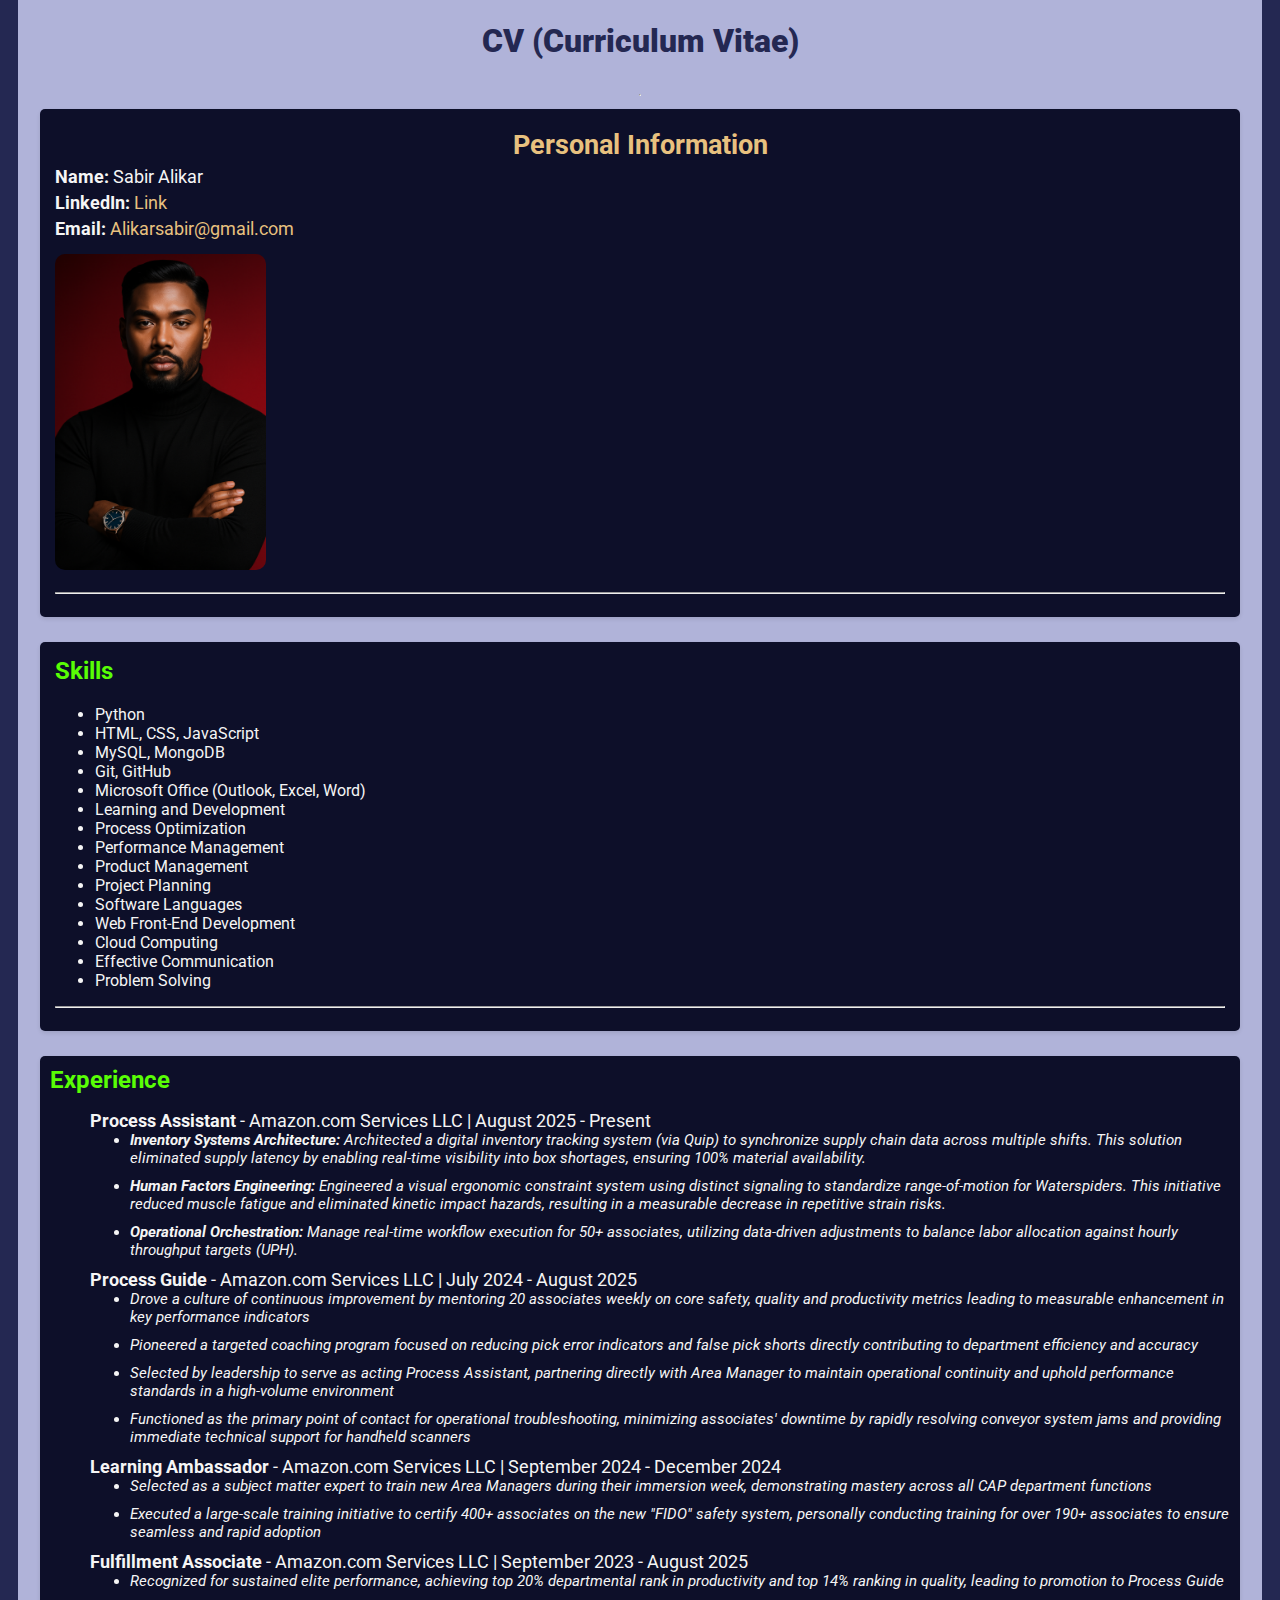
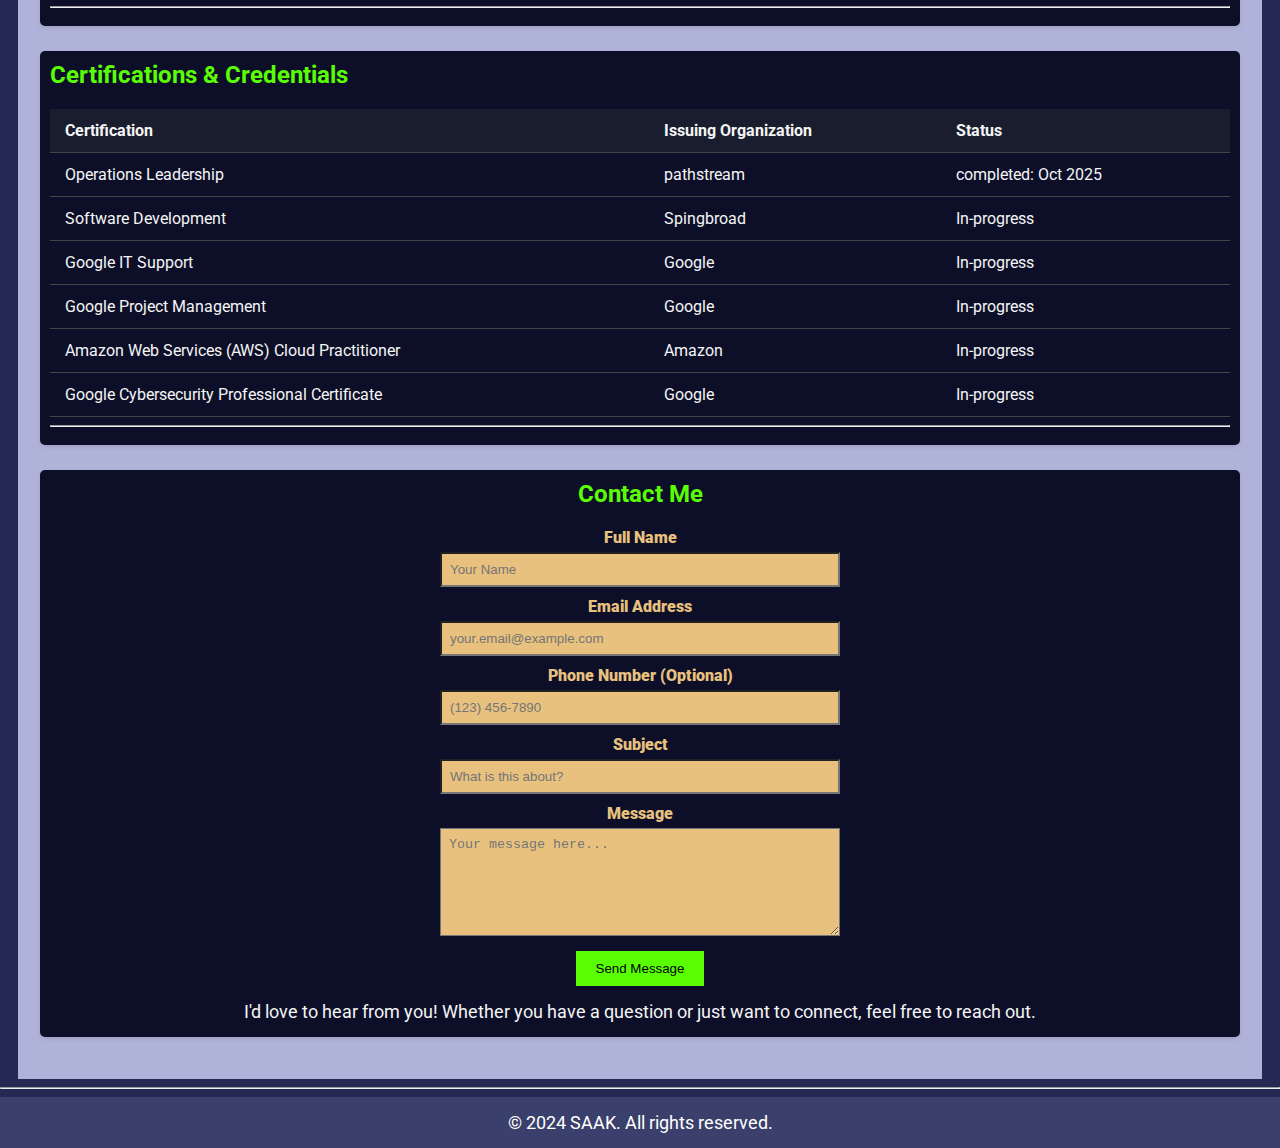
<file: Index.html>
<!DOCTYPE html>
<html lang="en">
<head>
    <meta charset="UTF-8">
    <meta name="viewport" content="width=device-width, initial-scale=1.0">
    <title>Sabir Alikar - CV</title>
    <link rel="stylesheet" href="style.css">
</head>
<body>
    <main>
        <h1><strong>CV (Curriculum Vitae)</strong></h1>
        <hr>
        
        <section id="Personal-Info">
            <h2>Personal Information</h2>
            <p><strong>Name:</strong> Sabir Alikar</p>
            <p><strong>LinkedIn:</strong> <a href="https://www.linkedin.com/in/sabir-alikar-5a773a33a/">Link</a></p>
            <p><strong>Email:</strong> <a href="mailto:Alikarsabir@gmail.com">Alikarsabir@gmail.com</a></p>
            <img src="img/5e826c25-2bd0-43ee-8d59-8c9cd4e31d32.png" alt="Profile image">
            <hr>
        </section>

        <section id="Skills">
            <h2>Skills</h2>
            <ul>
                <li>Python</li>
                <li>HTML, CSS, JavaScript</li>
                <li>MySQL, MongoDB</li>
                <li>Git, GitHub</li>
                <li>Microsoft Office (Outlook, Excel, Word)</li>
                <li>Learning and Development</li>
                <li>Process Optimization</li>
                <li>Performance Management</li>
                <li>Product Management</li>
                <li>Project Planning</li>
                <li>Software Languages</li>
                <li>Web Front-End Development</li>
                <li>Cloud Computing</li>
                <li>Effective Communication</li>
                <li>Problem Solving</li>
            </ul>
            <hr>
        </section>

        <section id="Experience">
            <h2>Experience</h2>
            <ul>
                <P> <strong>Process Assistant</strong> - Amazon.com Services LLC | August 2025 - Present</P>
                    <ul>
                        
                        <li>
                <strong>Inventory Systems Architecture:</strong> Architected a digital inventory tracking system (via Quip) to synchronize supply chain data across multiple shifts. This solution eliminated supply latency by enabling real-time visibility into box shortages, ensuring 100% material availability.
            </li>
            
            <li>
                <strong>Human Factors Engineering:</strong> Engineered a visual ergonomic constraint system using distinct signaling to standardize range-of-motion for Waterspiders. This initiative reduced muscle fatigue and eliminated kinetic impact hazards, resulting in a measurable decrease in repetitive strain risks.
            </li>
            
            <li>
                <strong>Operational Orchestration:</strong> Manage real-time workflow execution for 50+ associates, utilizing data-driven adjustments to balance labor allocation against hourly throughput targets (UPH).
            </li>
                      
                    </ul>

                <P> <strong>Process Guide</strong> - Amazon.com Services LLC | July 2024 - August 2025</P>
                    <ul>
                        <li>Drove a culture of continuous improvement by mentoring 20 associates weekly on core safety, quality and productivity metrics leading to measurable enhancement in key performance indicators</li>
                        <li>Pioneered a targeted coaching program focused on reducing pick error indicators and false pick shorts directly contributing to department efficiency and accuracy</li>
                        <li>Selected by leadership to serve as acting Process Assistant, partnering directly with Area Manager to maintain operational continuity and uphold performance standards in a high-volume environment</li>
                        <li>Functioned as the primary point of contact for operational troubleshooting, minimizing associates' downtime by rapidly resolving conveyor system jams and providing immediate technical support for handheld scanners</li>
                    </ul>

                 <p> <strong>Learning Ambassador</strong> - Amazon.com Services LLC | September 2024 - December 2024</p>
                    <ul>
                        <li>Selected as a subject matter expert to train new Area Managers during their immersion week, demonstrating mastery across all CAP department functions</li>
                        <li>Executed a large-scale training initiative to certify 400+ associates on the new "FIDO" safety system, personally conducting training for over 190+ associates to ensure seamless and rapid adoption</li>
                    </ul>
                <p> <strong>Fulfillment Associate</strong> - Amazon.com Services LLC | September 2023 - August 2025</p>
                    <ul>
                        <li>Recognized for sustained elite performance, achieving top 20% departmental rank in productivity and top 14% ranking in quality, leading to promotion to Process Guide</li>
                    </ul>
            </ul>
            <hr>
        </section>

        <section id="Certifications">
            <h2>Certifications & Credentials</h2>
            <table>
                <thead>
                    <tr>
                        <th>Certification</th>
                        <th>Issuing Organization</th>
                        <th>Status</th>
                    </tr>
                </thead>
                <tbody>
                    <tr>
                        <td>Operations Leadership</td>
                        <td>pathstream</td>
                        <td>completed: Oct 2025</td>
                    </tr>
                    <tr>
                        <td>Software Development</td>
                        <td>Spingbroad</td>
                        <td>In-progress</td>
                    </tr>
                    <tr>
                        <td>Google IT Support</td>
                        <td>Google</td>
                        <td>In-progress</td>
                    </tr>
                    <tr>
                        <td>Google Project Management</td>
                        <td>Google</td>
                        <td>In-progress</td>
                    </tr>
                    <tr>
                        <td>Amazon Web Services (AWS) Cloud Practitioner</td>
                        <td>Amazon</td>
                        <td>In-progress</td>
                    </tr>
                    <tr>
                        <td>Google Cybersecurity Professional Certificate</td>
                        <td>Google</td>
                        <td>In-progress</td>
                    </tr>
                </tbody>
            </table>
            <hr>
        </section>

        <section id="Contact">
            <h2>Contact Me</h2>
            <form action="https://formspree.io/f/YOUR_FORM_ID" method="POST">
                <div>
                    <label for="name"><strong>Full Name</strong></label>
                    <input type="text" id="name" name="name" placeholder="Your Name" required>
                </div>
                <div>
                    <label for="email"><strong>Email Address</strong></label>
                    <input type="email" id="email" name="email" placeholder="your.email@example.com" required>
                </div>
                <div>
                    <label for="phone"><strong>Phone Number (Optional)</strong></label>
                    <input type="tel" id="phone" name="phone" placeholder="(123) 456-7890">
                </div>
                <div>
                    <label for="subject"><strong>Subject</strong></label>
                    <input type="text" id="subject" name="subject" placeholder="What is this about?" required>
                </div>
                <div>
                    <label for="message"><strong>Message</strong></label>
                    <textarea id="message" name="message" rows="6" placeholder="Your message here..." required></textarea>
                </div>
                <button type="submit">Send Message</button>
                <p>I'd love to hear from you! Whether you have a question or just want to connect, feel free to reach out.</p>
            </form>
        </section>
    </main>
    <hr>
    <footer>
        <p>&copy; 2024 SAAK. All rights reserved.</p>

    </footer>
</body>
</html>
</file>
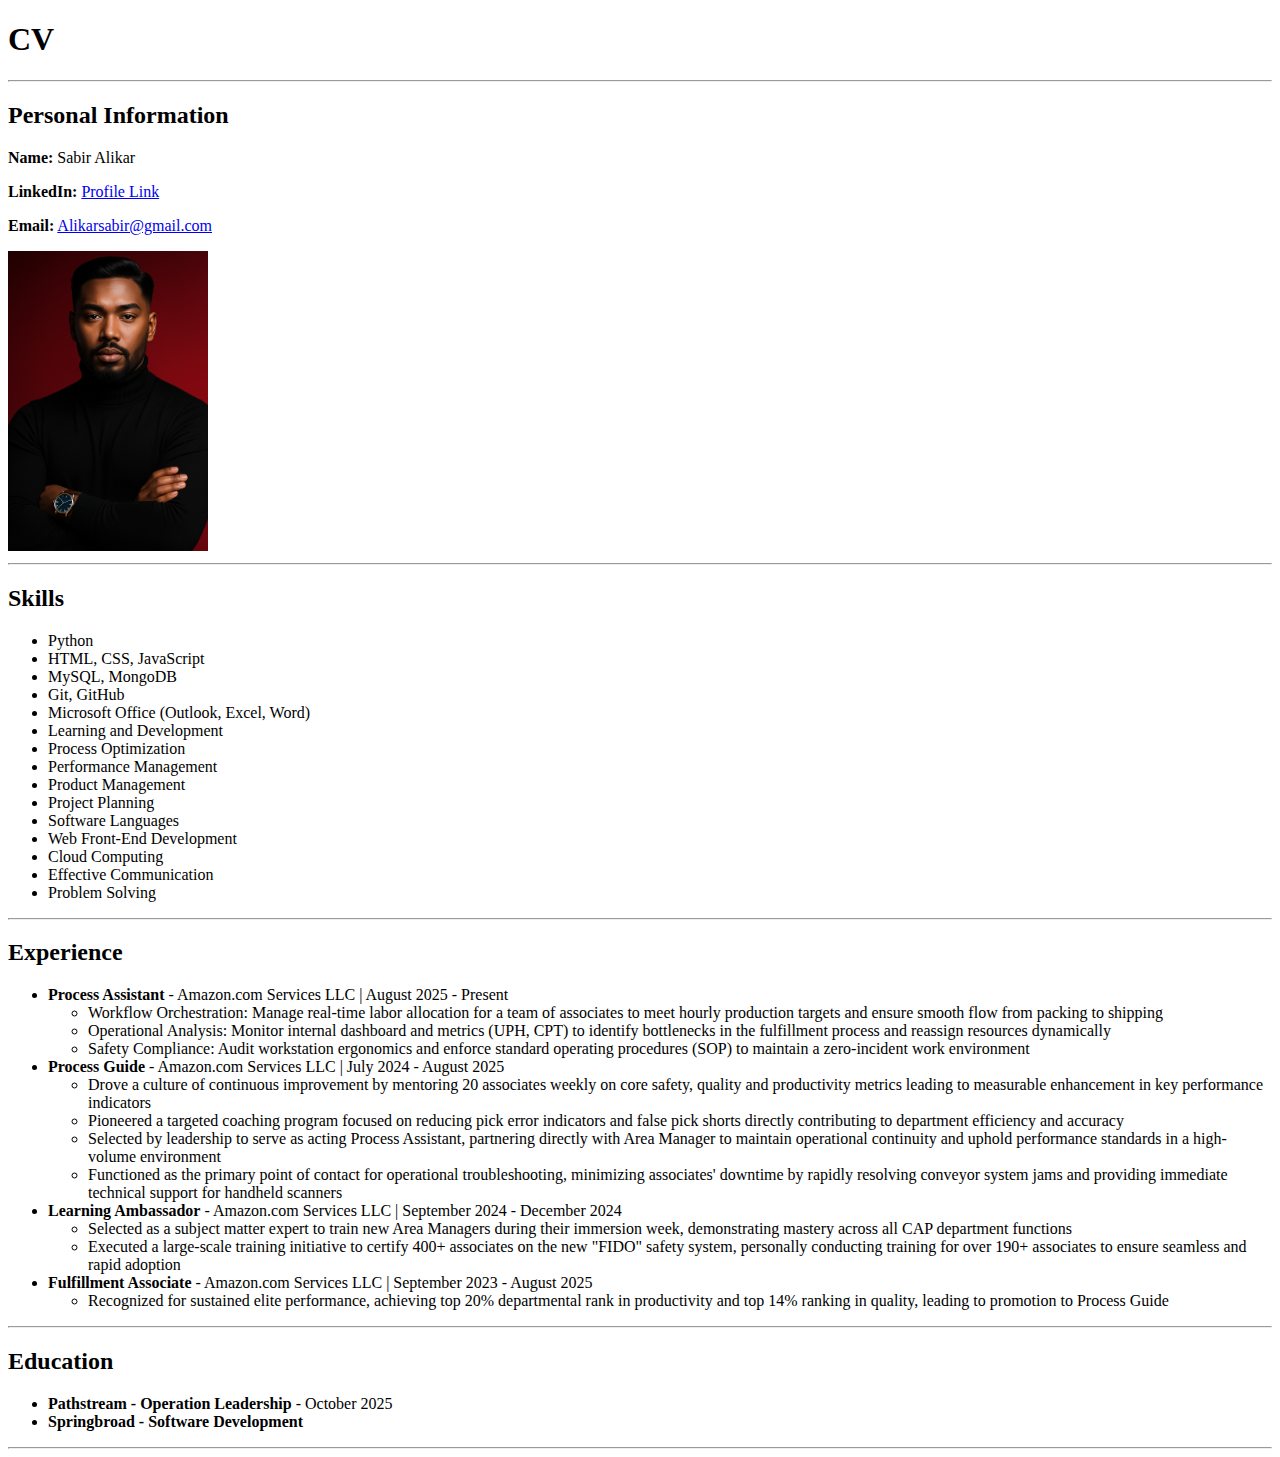
<file: Day1/Index.html>
<!DOCTYPE html>
<html lang="en">
<head>
    <meta charset="UTF-8">
    <meta name="viewport" content="width=device-width, initial-scale=1.0">
    <title>Sabir Alikar - CV</title>
</head>
<body>
    <main>
        <h1><strong>CV</strong></h1>
        <hr>

        <section>
            <h2>Personal Information</h2>
            <p><strong>Name:</strong> Sabir Alikar</p>
            <p><strong>LinkedIn:</strong> <a href="https://www.linkedin.com/in/sabir-alikar-5a773a33a/">Profile Link</a></p>
            <p><strong>Email:</strong> <a href="mailto:Alikarsabir@gmail.com">Alikarsabir@gmail.com</a></p>
            <img src="New folder/5e826c25-2bd0-43ee-8d59-8c9cd4e31d32.png" alt="Profile image" width="200" height="300">
            <hr>
        </section>

        <section>
            <h2>Skills</h2>
            <ul>
                <li>Python</li>
                <li>HTML, CSS, JavaScript</li>
                <li>MySQL, MongoDB</li>
                <li>Git, GitHub</li>
                <li>Microsoft Office (Outlook, Excel, Word)</li>
                <li>Learning and Development</li>
                <li>Process Optimization</li>
                <li>Performance Management</li>
                <li>Product Management</li>
                <li>Project Planning</li>
                <li>Software Languages</li>
                <li>Web Front-End Development</li>
                <li>Cloud Computing</li>
                <li>Effective Communication</li>
                <li>Problem Solving</li>
            </ul>
            <hr>
        </section>

        <section>
            <h2>Experience</h2>
            <ul>
                <li>
                    <strong>Process Assistant</strong> - Amazon.com Services LLC | August 2025 - Present
                    <ul>
                        <li>Workflow Orchestration: Manage real-time labor allocation for a team of associates to meet hourly production targets and ensure smooth flow from packing to shipping</li>
                        <li>Operational Analysis: Monitor internal dashboard and metrics (UPH, CPT) to identify bottlenecks in the fulfillment process and reassign resources dynamically</li>
                        <li>Safety Compliance: Audit workstation ergonomics and enforce standard operating procedures (SOP) to maintain a zero-incident work environment</li>
                    </ul>
                </li>
                <li>
                    <strong>Process Guide</strong> - Amazon.com Services LLC | July 2024 - August 2025
                    <ul>
                        <li>Drove a culture of continuous improvement by mentoring 20 associates weekly on core safety, quality and productivity metrics leading to measurable enhancement in key performance indicators</li>
                        <li>Pioneered a targeted coaching program focused on reducing pick error indicators and false pick shorts directly contributing to department efficiency and accuracy</li>
                        <li>Selected by leadership to serve as acting Process Assistant, partnering directly with Area Manager to maintain operational continuity and uphold performance standards in a high-volume environment</li>
                        <li>Functioned as the primary point of contact for operational troubleshooting, minimizing associates' downtime by rapidly resolving conveyor system jams and providing immediate technical support for handheld scanners</li>
                    </ul>
                </li>
                <li>
                    <strong>Learning Ambassador</strong> - Amazon.com Services LLC | September 2024 - December 2024
                    <ul>
                        <li>Selected as a subject matter expert to train new Area Managers during their immersion week, demonstrating mastery across all CAP department functions</li>
                        <li>Executed a large-scale training initiative to certify 400+ associates on the new "FIDO" safety system, personally conducting training for over 190+ associates to ensure seamless and rapid adoption</li>
                    </ul>
                </li>
                <li>
                    <strong>Fulfillment Associate</strong> - Amazon.com Services LLC | September 2023 - August 2025
                    <ul>
                        <li>Recognized for sustained elite performance, achieving top 20% departmental rank in productivity and top 14% ranking in quality, leading to promotion to Process Guide</li>
                    </ul>
                </li>
            </ul>
            <hr>
        </section>

        <section>
            <h2>Education</h2>
            <ul>
                <li><strong>Pathstream - Operation Leadership</strong> - October 2025</li>
                <li><strong>Springbroad - Software Development</strong></li>
            </ul>
            <hr>
        </section>
    </main>
</body>
</html>
</file>
<file: style.css>
@import url('https://fonts.googleapis.com/css2?family=Roboto:wght@400;700&display=swap');
.root{
    font-family: Arial, sans-serif;
    background-color: #f5f5f5;
    color: #333333;
    margin: 0;
    padding: 0;
}
body{
    margin: 0;
    padding: 0;
    background-color: #242852;
    font-family: 'Roboto', sans-serif;
}
main{
    display: flex;
    flex-direction: column;
    gap: 5px;
    max-width: 1200px;
    margin: 0 auto;
    padding: 22px;
    background-color: #B0B3D9;
}
header{
    background-color: #f9e025;
    color: white;
    padding: 10px 0;
    text-align: center;
}
section{
    margin-bottom: 20px;
    padding: 15px;
    background-color: white;
    color: #f5f5f5;
    border-radius: 5px;
    box-shadow: 0 2px 4px #0000001a;
    background-color: #0D0F29;
    text-emphasis: bold;
    justify-content: center;
}
h1 {
    margin-top: 0;
    color:   #242852;
    text-align: center;
}
h2 {
    margin-top: 0;
    color:   #59fe05;

}
#Personal-Info h2{
    font-size: 27px;
    margin: 5px 0;
    text-align: center;
    color: #e8c17f;
}
a{
    color: #e8c17f;
    text-decoration: none;
}
a:hover{
    text-decoration: underline;
}
img{
    max-width: 18%;
    height: auto;
    border-radius: 10px;
    margin: 10px 0;
    justify-content:right;
}
#Experience{
    
    padding: 10px;
    text-align: left;
    border-radius: 5px;
     justify-content: center;
    
}
#Experience h2{
    margin: 0;
    font-size: 24px;
     justify-content: center;
}
#Experience p{
    font-size: 18px;
    margin: 5px 0 0 0;
    text-align: left;
}
#Experience  li{
    margin-bottom: 10px;
    text-align: left;
    font-size: 15px;

    list-style: disc;
    font-style: italic;

}
#Certifications{
    text-align: left;
    padding: 10px;
    border-radius: 5px;
    align-items: space-between;
    
}

#Contact{
    text-align: center;
    padding: 10px;
    border-radius: 5px;
    padding: 10px;
    border-radius: 5px;
}
 p{
    margin: 5px 0;
    font-size: 18px;
}
 div{
    color: #e8c17f;
    font-weight: bold;
    text-align: left;
}
label{
    display: block;
    margin-top: 10px;
    font-weight: bold;
    text-align: center;
}

table {
    width: 100%;
    border-collapse: collapse;
    margin-top: 10px;
}

table th, table td {
    padding: 12px 15px;
    text-align: left;
    border-bottom: 1px solid #444;
}

table th {
    background-color: #1a1d2e;
    font-weight: bold;
}
input, textarea {
  display: block;
  width: 100%;
  max-width: 400px; 
  margin: 5px auto;
  padding: 8px;
  box-sizing: border-box;
  background-color:#e8c17f;
}
button {
  margin-top: 15px;
  padding: 10px 20px;
  background-color: #59fe05;
  color: black;
  border: none;
  cursor: pointer;
  display: block;
  margin: 15px auto;
}
footer{
    background-color: #3A406B;
    color: white;
    text-align: center;
    padding: 10px 0;
    position: bottom;
    bottom: 0;
    width: 100%;
}



@media screen and (max-width: 480px) {

 
  header, 
  main, 
  section, 
  .container, 
  form {
    display: flex;
    flex-direction: column; 
    align-items: center;    
    text-align: center;     
    padding: 20px 10px;     
    width: 100%;
  }

 
  .profile-pic {
    max-width: 140px;       
    height: auto;
    margin-bottom: 15px;
  }

 
 
  .table-wrapper {
    display: block;
    overflow-x: auto;      
    width: 100%;
  }

  
  
  input, 
  textarea, 
  button {
    width: 100%;
    max-width: 100%;
    margin: 8px 0;         
  }

  
  h1 { font-size: 1.7rem; }
  h2 { font-size: 1.4rem; }
  p { font-size: 1rem; }
}
</file>
